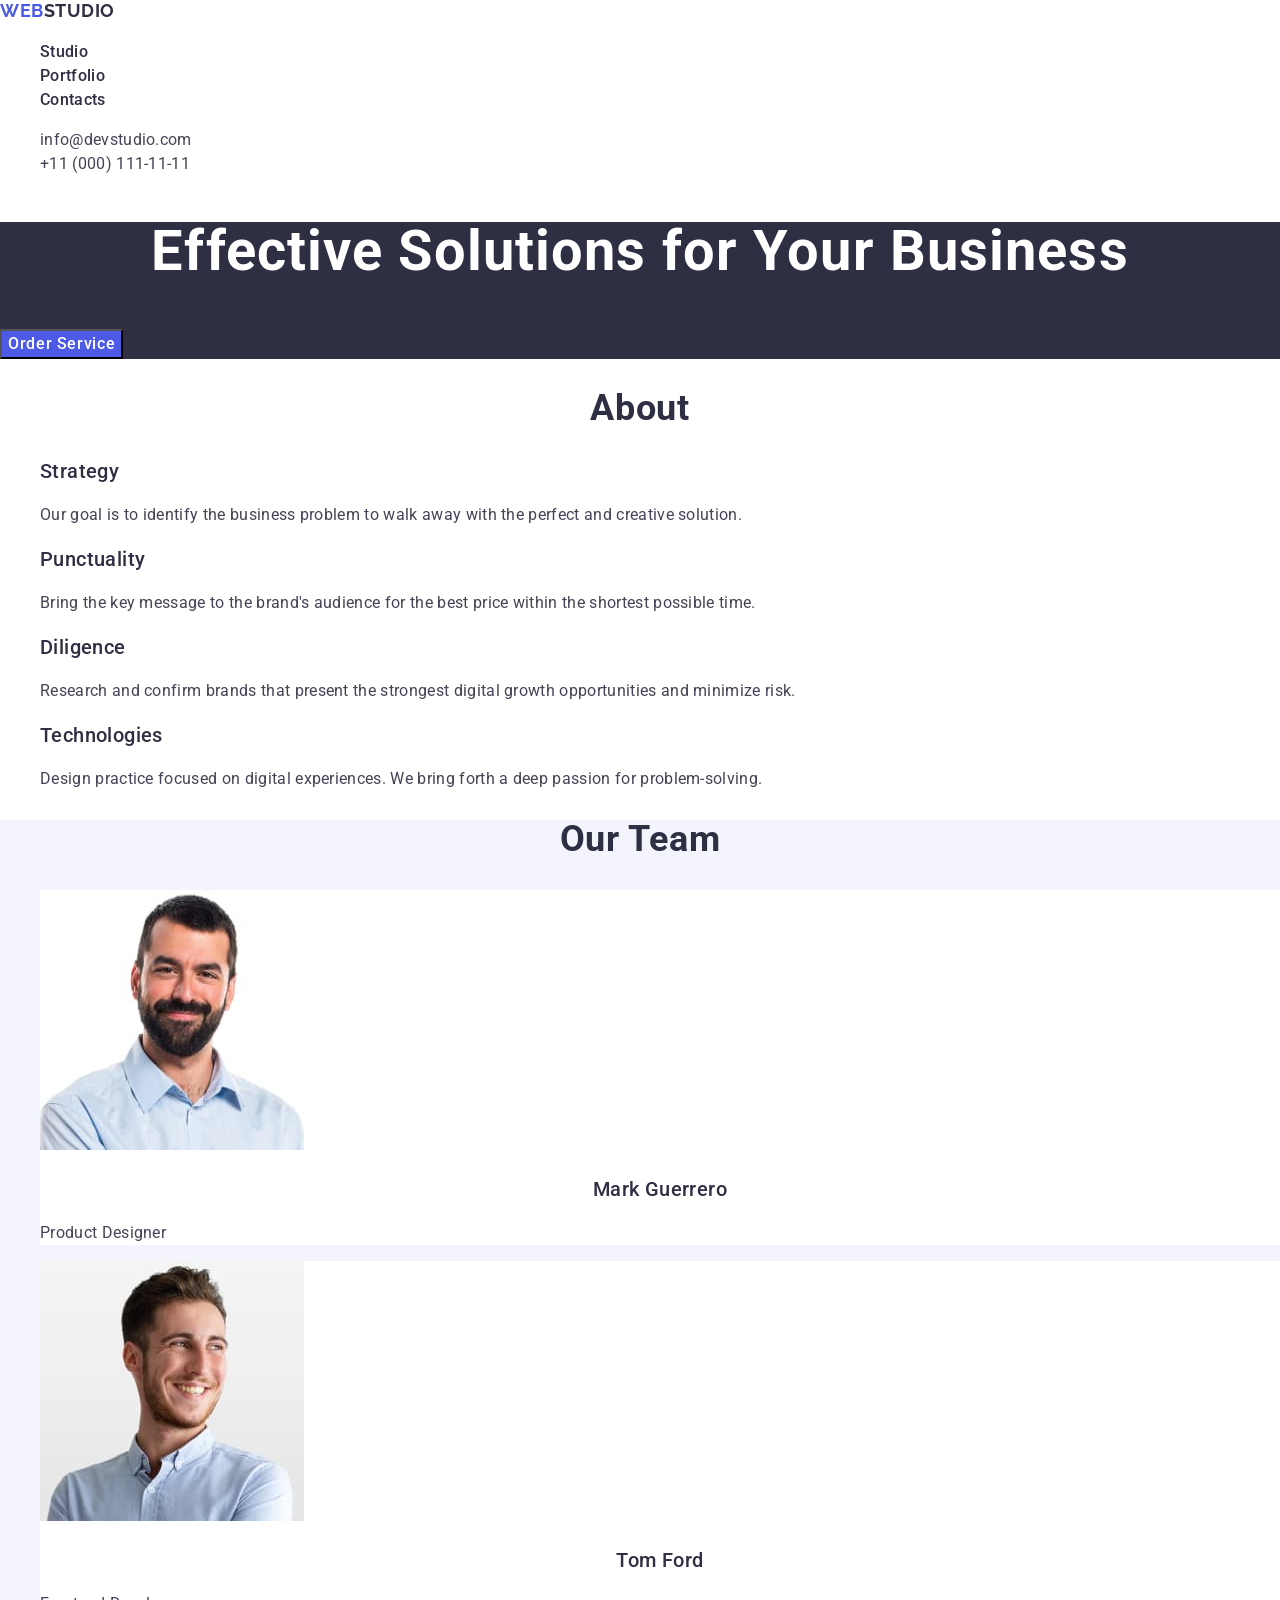
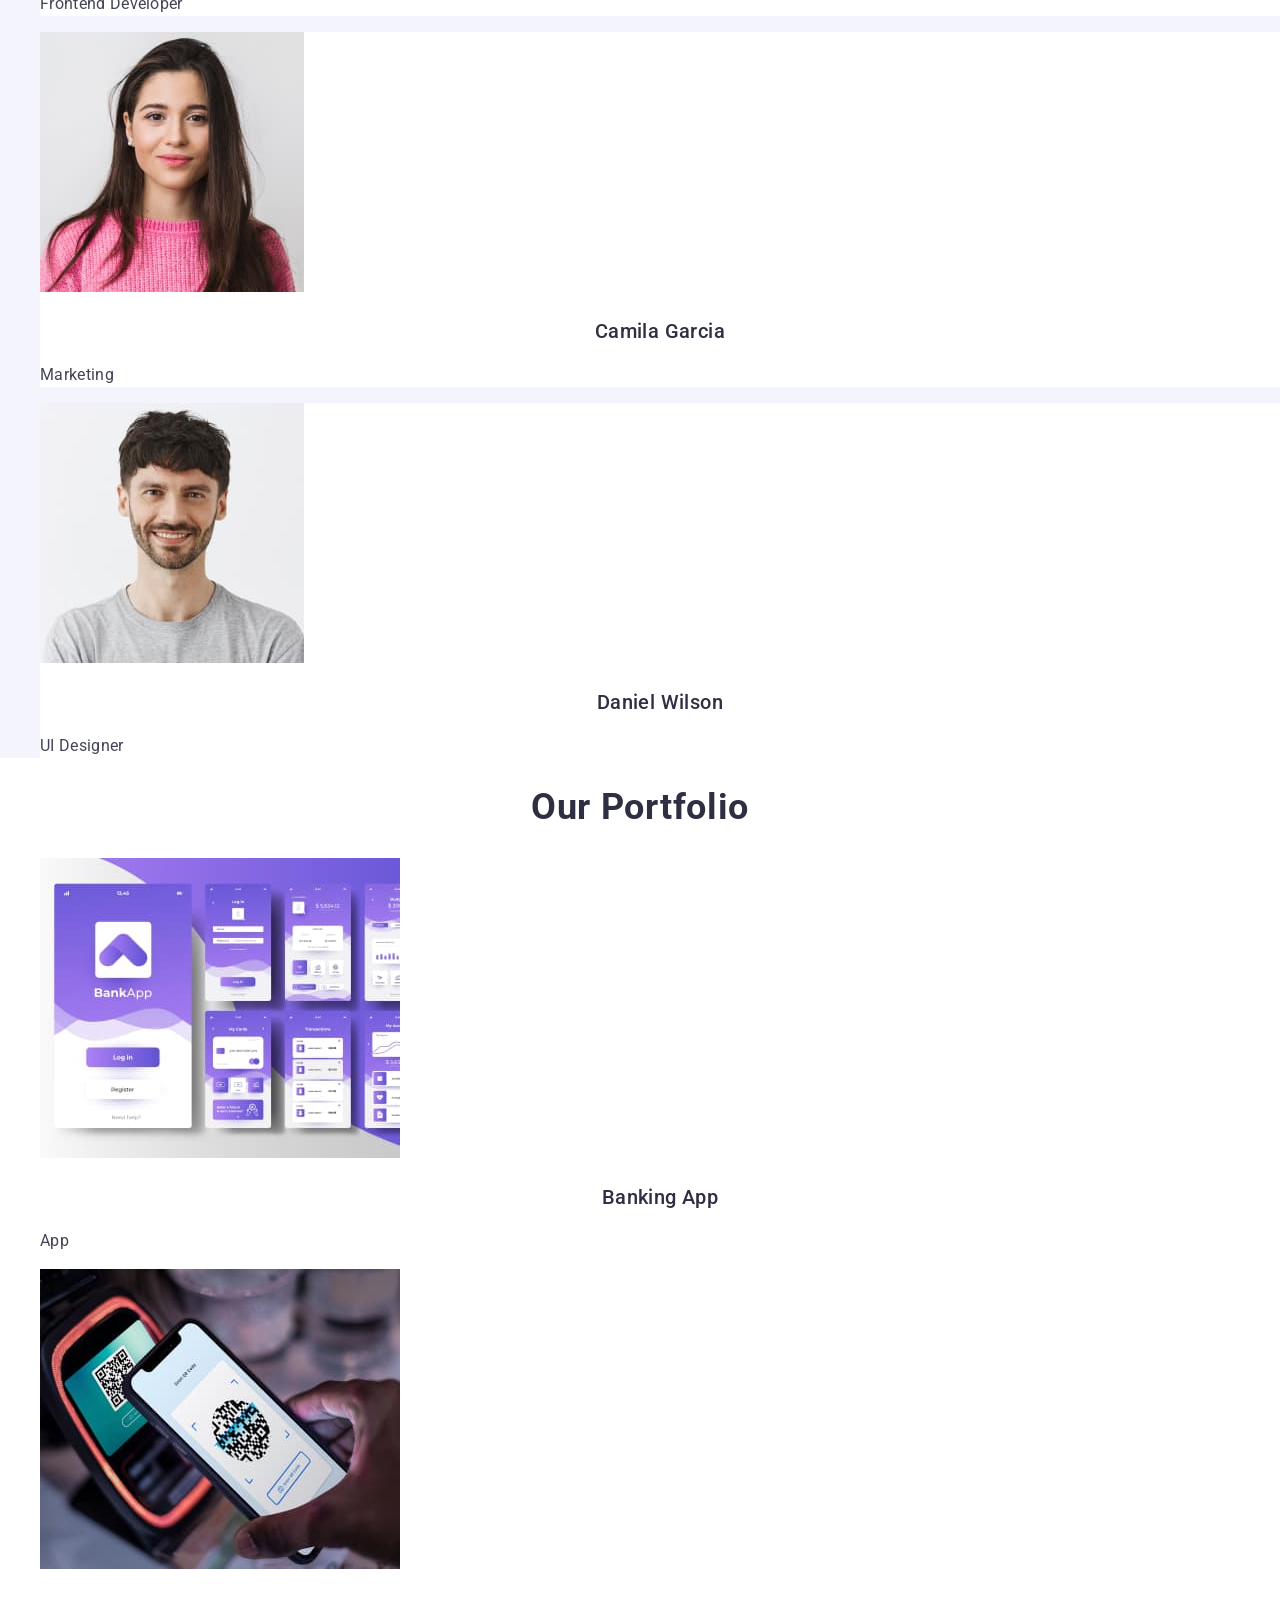
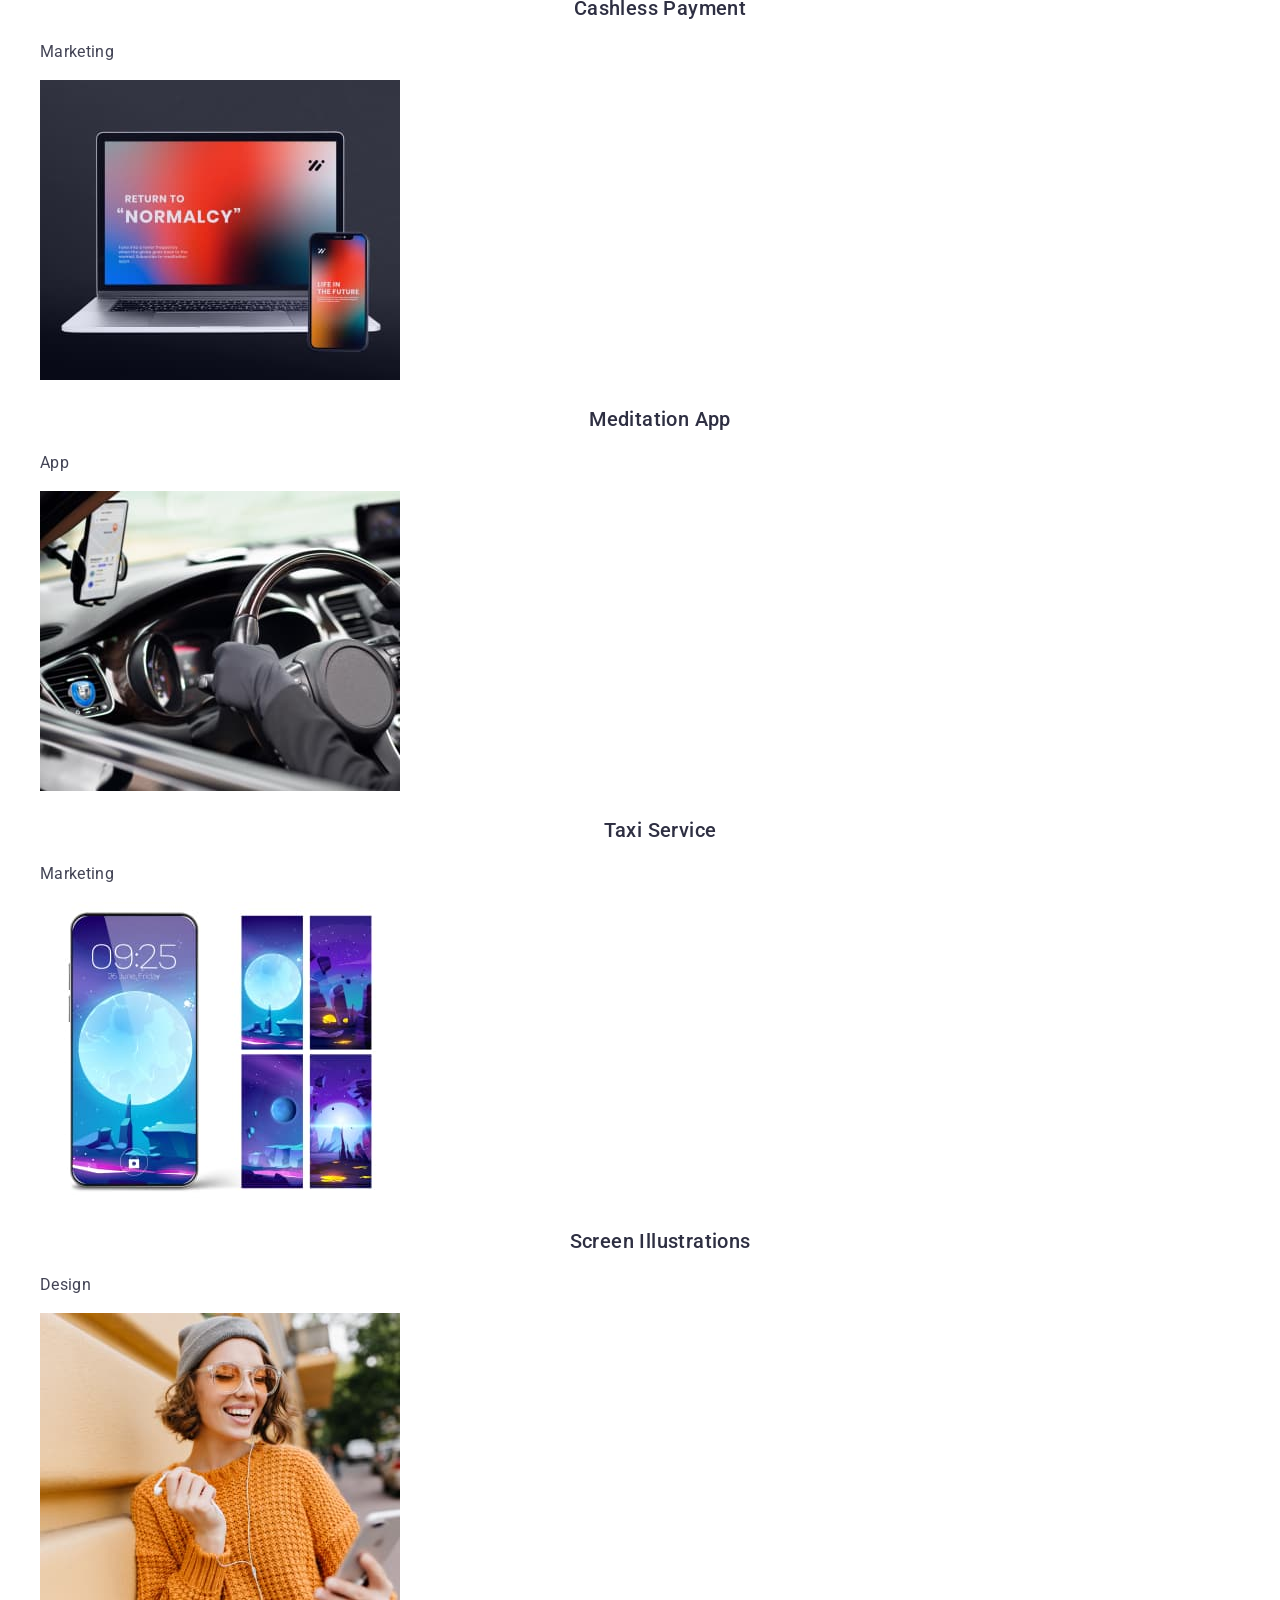
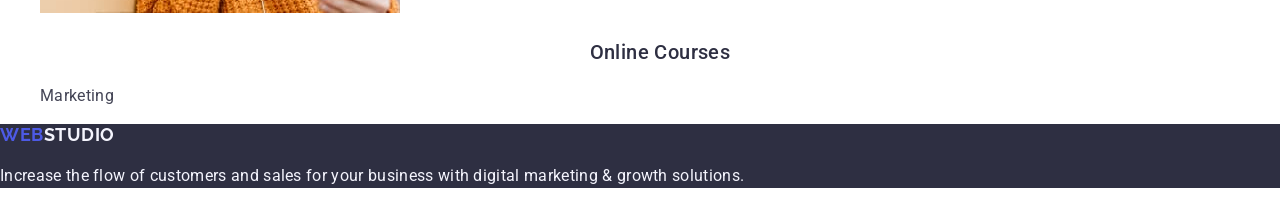
<file: index.html>
<!DOCTYPE html>
<html lang="en">

<head>
  <meta charset="UTF-8">
  <meta name="viewport" content="width=device-width, initial-scale=1.0">
  <title>Document</title>
  <link rel="preconnect" href="https://fonts.googleapis.com">
  <link rel="preconnect" href="https://fonts.gstatic.com" crossorigin>
  <link href="https://fonts.googleapis.com/css2?family=Raleway:wght@700&family=Roboto:wght@400;500;700;900&display=swap"
    rel="stylesheet">
  <link rel="stylesheet" href="https://cdnjs.cloudflare.com/ajax/libs/modern-normalize/2.0.0/modern-normalize.min.css">
  <link rel="stylesheet" href="./css/style.css">
</head>

<body>
  <header class="header">
    <nav >
      <a class="header-logo" href="./index.html">Web<span class="header-logo-black">Studio</span></a>
      <ul class="info-list">
        <li class="item"><a class="link" href="./index.html">Studio</a></li>
        <li class="item"><a class="link" href="">Portfolio</a></li>
        <li class="item"><a class="link" href="">Contacts</a></li>
      </ul>
    </nav>
    <address class="address">
      <ul class="social-list">
        <li class="item"><a class="link" href="mailto:info@devstudio.com">info@devstudio.com</a></li>
        <li class="item"><a class="link" href="tel:+110001111111">+11 (000) 111-11-11</a></li>
      </ul>
    </address>
  </header>
  <main>
    <section class="top">
      <h1 class="top-title">Effective Solutions
        for Your Business</h1>
      <button class="top-btn" type="button">Order Service</button>
    </section>

    <section class="about">
      <h2 class="section-title">About</h2>
      <ul class="about-list">
        <li class="about-item">
          <h3 class="title">Strategy</h3>
          <p class="text">Our goal is to identify the business
            problem to walk away with the perfect and creative solution.</p>
        </li>
        <li class="about-item">
          <h3 class="title">Punctuality</h3>
          <p class="text">Bring the key message to the brand's audience for the best price within the shortest possible time.</p>
        </li>
        <li class="about-item">
          <h3 class="title">Diligence</h3>
          <p class="text">Research and confirm brands that present the strongest digital growth opportunities and minimize risk.</p>
        </li>
        <li class="about-item">
          <h3 class="title">Technologies</h3>
          <p class="text">Design practice focused on digital experiences. We bring forth a deep passion for problem-solving.</p>
        </li>
      </ul>
    </section>

    <section class="team">
      <h2 class="section-title">Our Team</h2>
      <ul class="team-list">
        <li class="list-item">
          <img class="list-img" src="./images/img-1.jpg" alt="продукт дезайнер" width="264">
          <h3 class="title">Mark Guerrero</h3>
          <p class="text">Product Designer</p>
        </li>
        <li class="list-item">
          <img class="list-img" src="./images/img-2.jpg" alt="фронтенд розробник" width="264">
          <h3 class="title">Tom Ford</h3>
          <p class="text">Frontend Developer</p>
        </li>
        <li class="list-item">
          <img class="list-img" src="./images/img-3.jpg" alt="маркетолог" width="264">
          <h3 class="title">Camila Garcia</h3>
          <p class="text">Marketing</p>
        </li>
        <li class="list-item">
          <img class="list-img" src="./images/img-4.jpg" alt="юа дезайнер" width="264">
          <h3 class="title">Daniel Wilson</h3>
          <p class="text">UI Designer</p>
        </li>
      </ul>
    </section>
    <section class="portfolio">
      <h2 class="section-title">Our Portfolio</h2>
      <ul class="portfolio-list">
        <li class="list-item">
          <img class="list-img" src="./images/img-5.jpg" alt="маркетинг" width="360">
          <h3 class="title">Banking App</h3>
          <p class="text">App</p>
        </li>
        <li class="list-item">
          <img class="list-img" src="./images/img-6.jpg" alt="маркетинг" width="360">
          <h3 class="title">Cashless Payment</h3>
          <p class="text">Marketing</p>
        </li>
        <li class="list-item">
          <img class="list-img" src="./images/img-7.jpg" alt="маркетинг" width="360">
          <h3 class="title">Meditation App</h3>
          <p class="text">App</p>
        </li>
        <li class="list-item">
          <img class="list-img" src="./images/img-8.jpg" alt="маркетинг" width="360">
          <h3 class="title">Taxi Service</h3>
          <p class="text">Marketing</p>
        </li>
        <li class="list-item">
          <img class="list-img" src="./images/img-9.jpg" alt="маркетинг" width="360">
          <h3 class="title">Screen Illustrations</h3>
          <p class="text">Design</p>
        </li>
        <li class="list-item">
          <img class="list-img" src="./images/img-10.jpg" alt="маркетинг" width="360">
          <h3 class="title">Online Courses</h3>
          <p class="text">Marketing</p>
        </li>
      </ul>
    </section>
  </main>

  <footer class="footer">
    <a class="header-logo" href="./index.html">Web<span class="header-logo-white">Studio</span> </a>
    <p class="footer-text">
      Increase the flow of customers and sales for your business with digital marketing & growth solutions.
    </p>
  </footer>
</body>

</html>
</file>
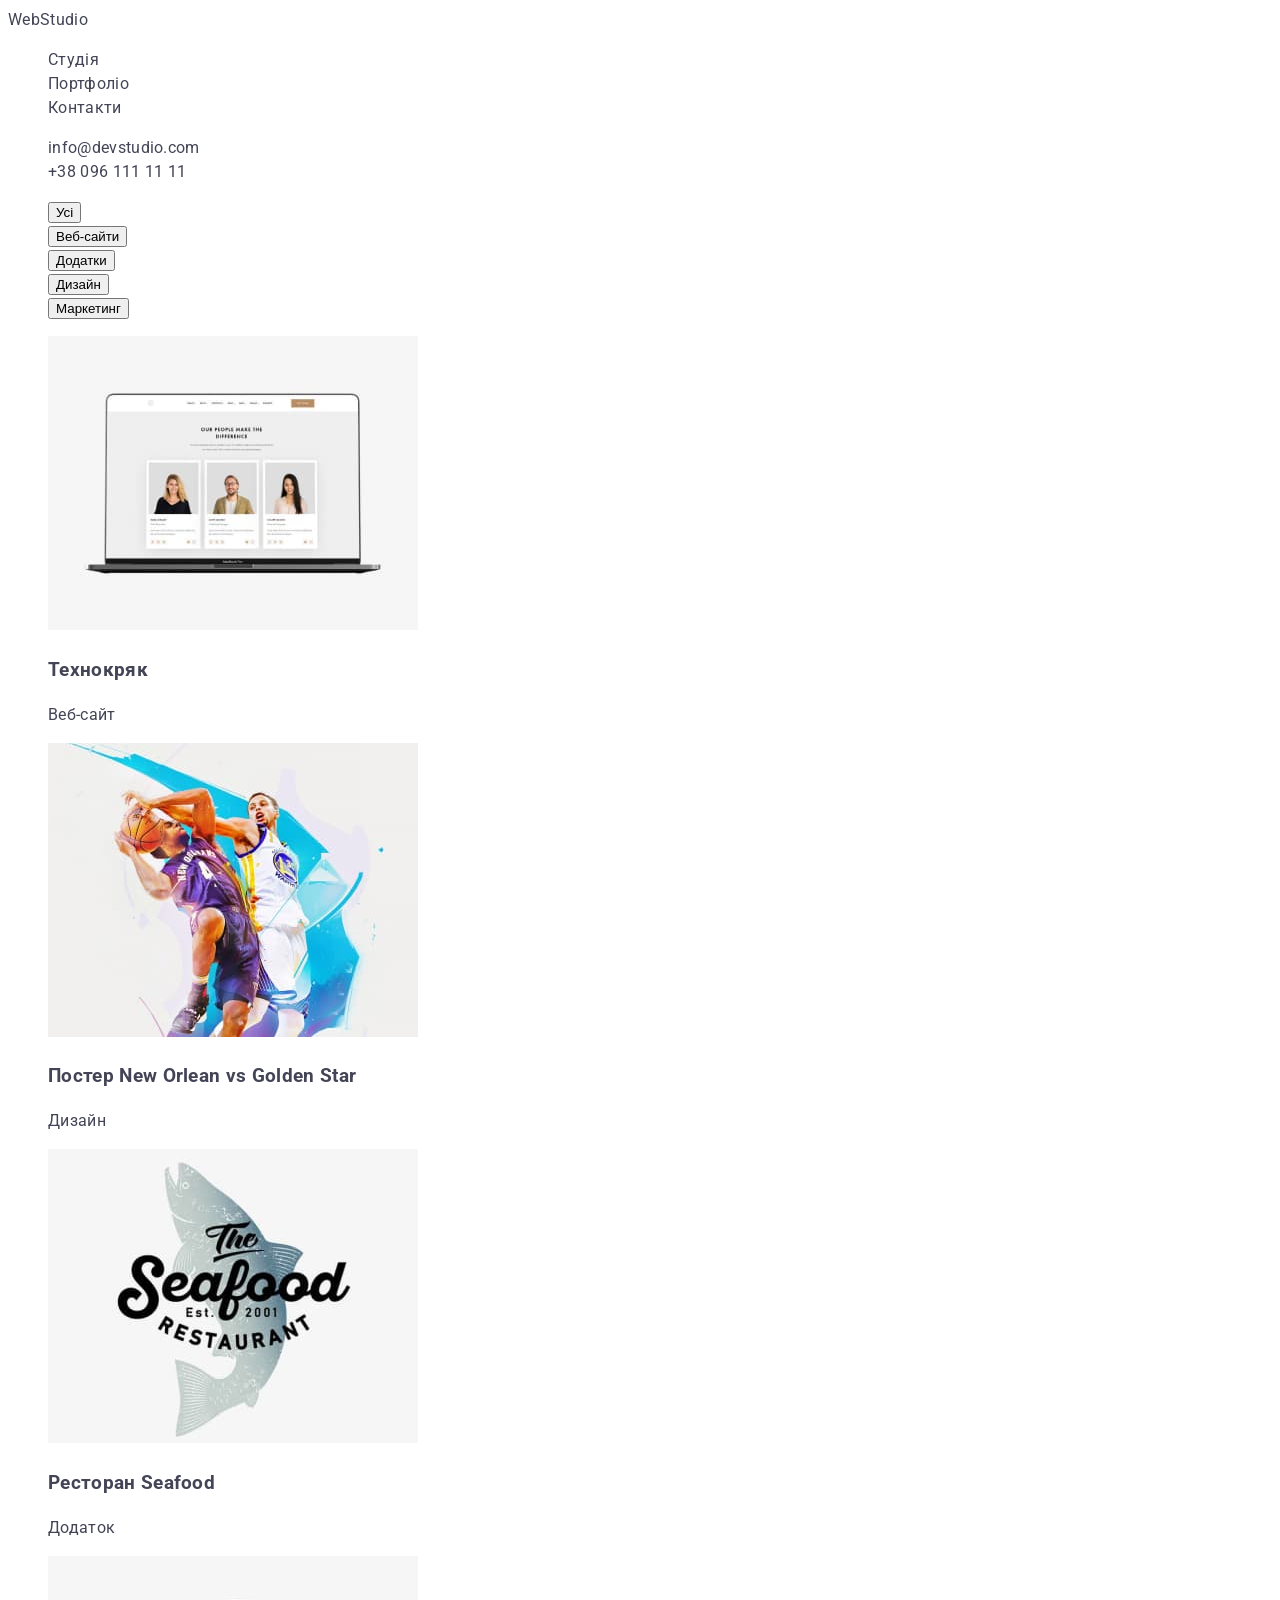
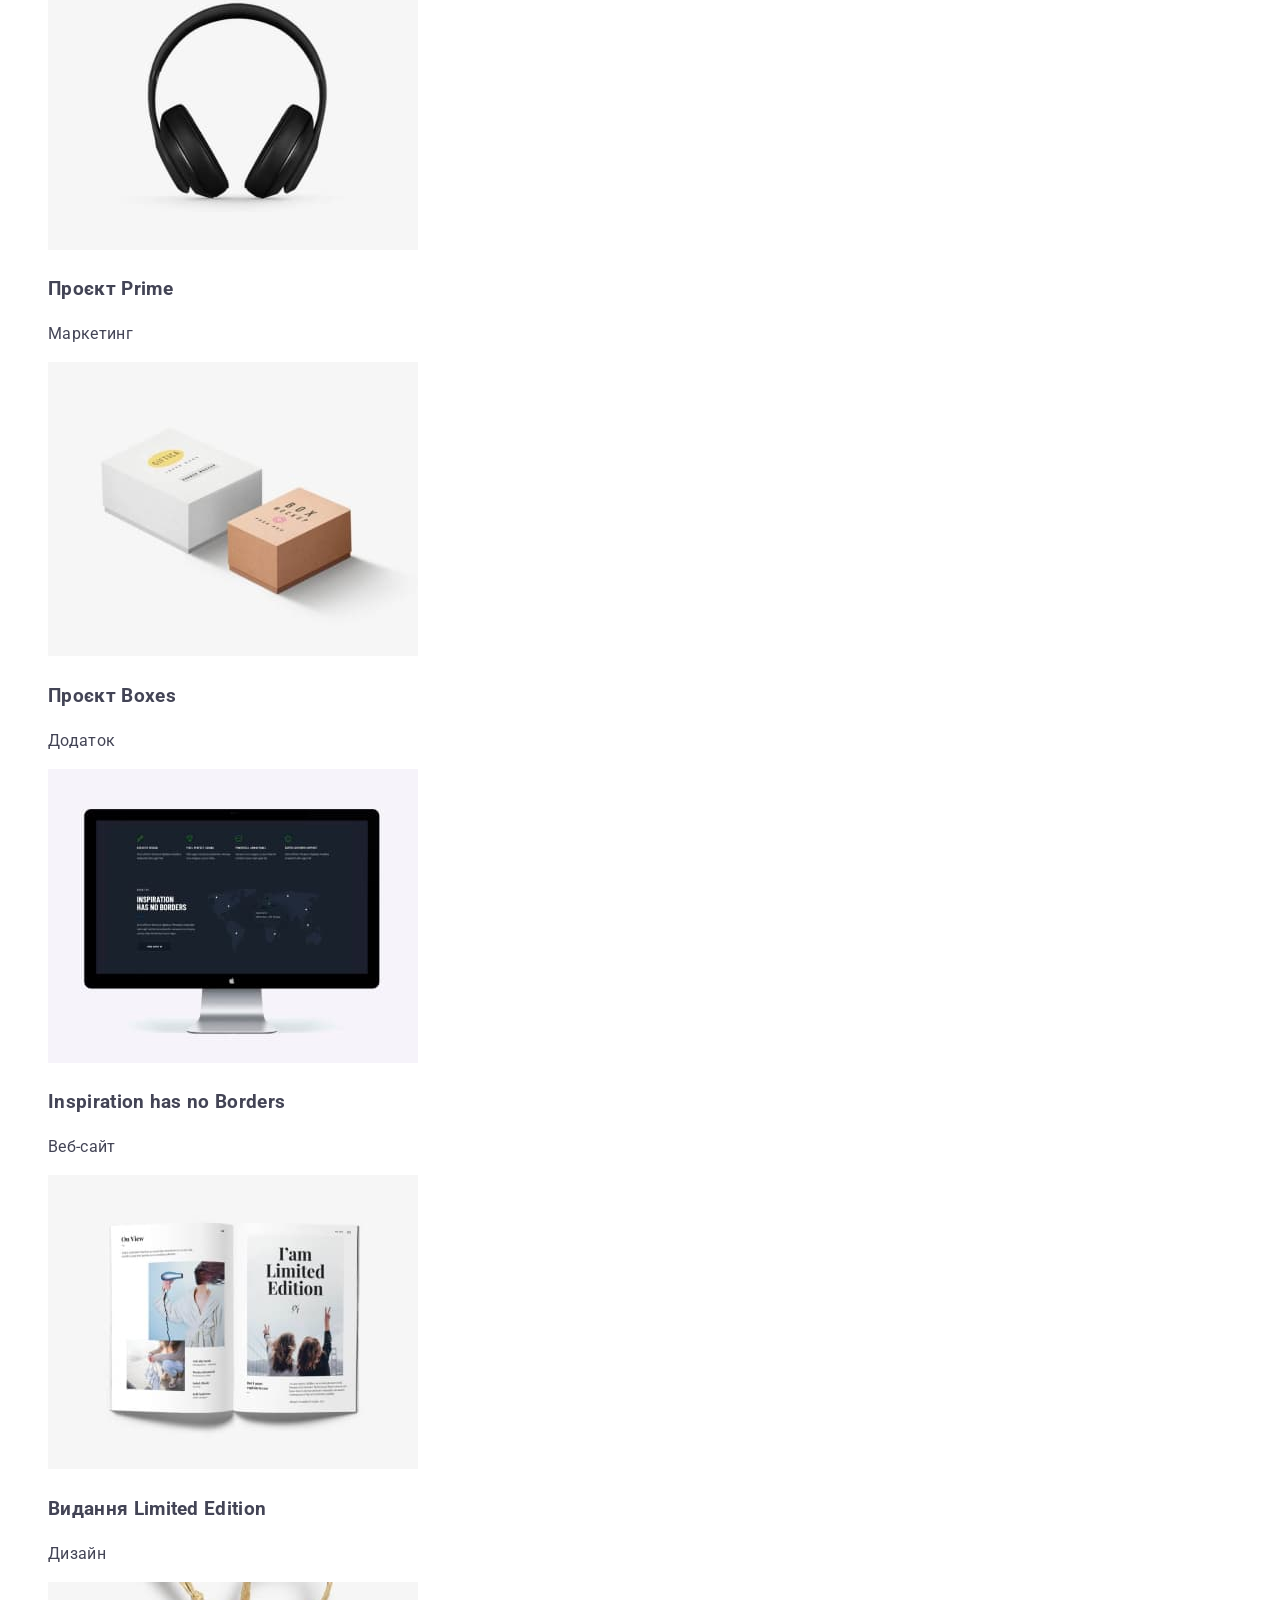
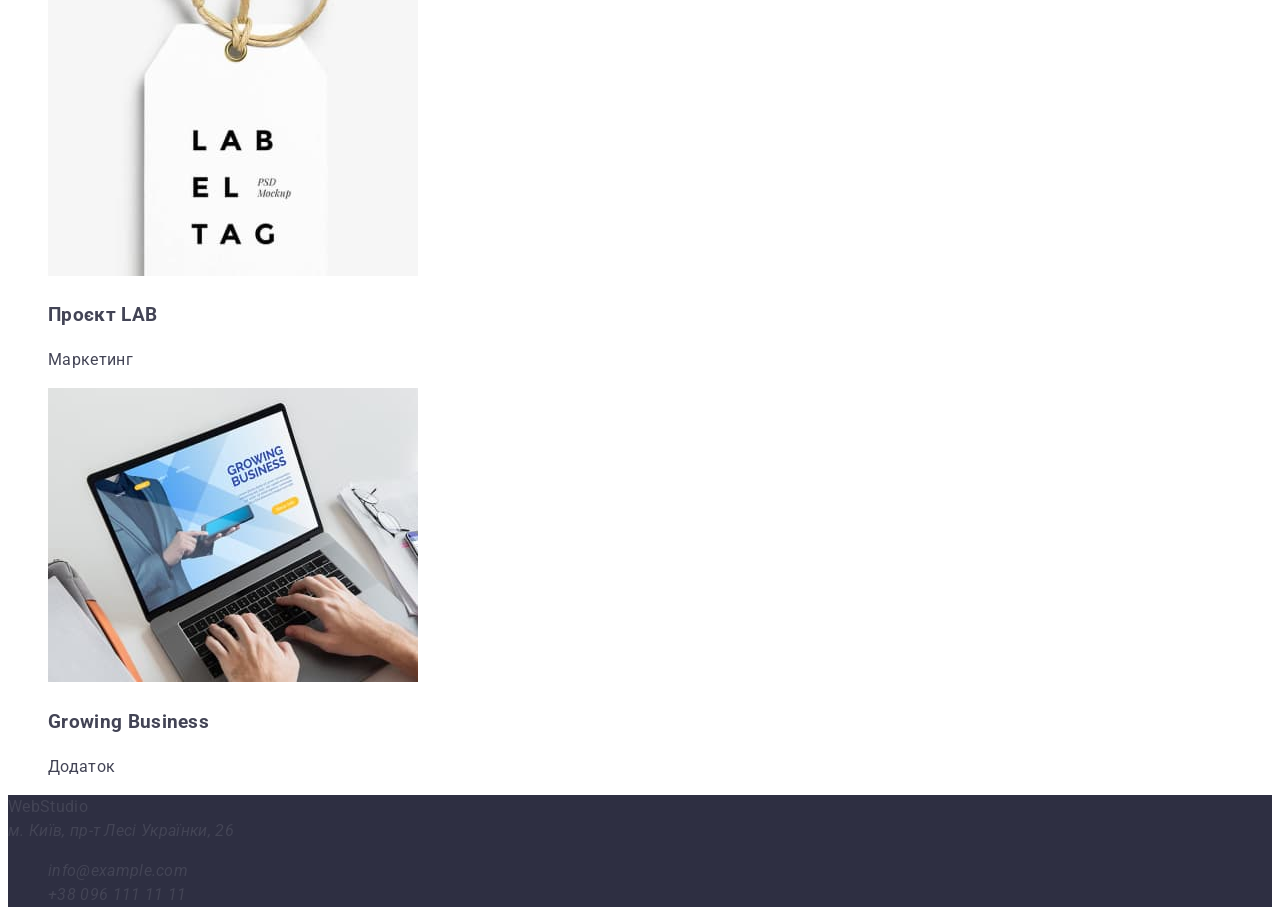
<file: portfolio.html>
<!DOCTYPE html>
<html lang="uk">
<head>
   <meta charset="UTF-8" />
   <meta http-equiv="X-UA-Compatible" content="IE=edge" />
   <meta name="viewport" content="width=device-width, initial-scale=1.0" />
   <title>Портфоліо</title>
<link href="https://fonts.googleapis.com/css2?family=Raleway:wght@700&family=Roboto:wght@400;500;700&display=swap" 
rel="stylesheet"/>
   <link rel="stylesheet" href="./css/style.css" />
</head>
<body class="body">
<header class="page-header">
   <nav class="nav-header">
      <a href="./" class="nav-logo"><span class="heder-logo">Web</span>Studio</a>
      <ul class="site-nav">
      <li><a href="./index.html" class="heder-link">Студія</a></li>
      <li><a href="./portfolio.html" class="nav-item">Портфоліо</a></li>
      <li><a href="#" class="heder-link">Контакти</a></li>
   </ul>
   <ul class="auth-nav">
      <li><a href="mailto:info@devstudio.com" class="nav-item">info@devstudio.com</a></li>
      <li><a href="tel:+380961111111" class="nav-link">+38 096 111 11 11</a></li>
   </ul>
</nav>
</header>
<main class="main">
   <section class="main-section">
      <h1 hidden>реклама</h1>
      <ul class="button-list">
      <li><button type="button" class="button-active">Усі</button></li>
      <li><button type="button" class="button">Веб-сайти</button></li>
      <li><button type="button" class="button">Додатки</button></li>
      <li><button type="button" class="button">Дизайн</button></li>
      <li><button type="button" class="button">Маркетинг</button></li>
      </ul>
      <ul class="work-list">
         <li class="item">
            <img src="./images/img1.jpg"
            alt="реклама"
            width="370"
            height="294"
            />
            <h3 class="title">Технокряк</h3>
            <p class="text">Веб-сайт</p>
      </li>
         <li class="item"><img src="./images/img2.jpg" 
            alt="реклама" 
            width="370"
            height="294"
            />
            <h3 class="title">Постер New Orlean vs Golden Star</h3>
            <p class="text">Дизайн</p>
         </li>
         <li class="item"><img src="./images/img3.jpg" 
            alt="реклама" 
            width="370"
            height="294"
            />
            <h3 class="title">Ресторан Seafood</h3>
            <p class="text">Додаток</p>
         </li>
         <li class="item">
            <img src="./images/img4.jpg" 
            alt="реклама" 
            width="370"
            height="294"
            />
            <h3 class="title">Проєкт Prime</h3>
            <p class="text">Маркетинг</p>
      </li>
         <li class="item"><img src="./images/img5.jpg"
            alt="реклама" 
            width="370"
            height="294"
            />
            <h3 class="title">Проєкт Boxes</h3>
            <p class="text" >Додаток</p>
         </li>
         <li class="item"><img src="./images/img6.jpg" 
            alt="реклама" 
            width="370"
            height="294"
            />
            <h3 class="title">Inspiration has no Borders</h3>
            <p class="text">Веб-сайт</p>
         </li>
         <li class="item">
            <img src="./images/img7.jpg"
            alt="реклама" 
            width="370"
            height="294"
            />
            <h3 class="title">Видання Limited Edition</h3>
            <p class="text">Дизайн</p>
      </li>
         <li class="item"><img src="./images/img8.jpg" 
            alt="реклама" 
            width="370"
            height="294"
            />
            <h3 class="title">Проєкт LAB</h3>
            <p class="text">Маркетинг</p>
         </li>
         <li class="item"><img src="./images/img9.jpg"
            alt="реклама" 
            width="370"
            height="294"
            />
            <h3 class="title">Growing Business</h3>
            <p class="text">Додаток</p>
         </li>
      </ul>
</section>
</main>
<footer class="footer">
   <a href="#" class="foter-logo"><span class="foter-studio">Web</span>Studio</a>
   <address class="foter-adres">м. Київ, пр-т Лесі Українки, 26
   <ul class="foter-list">
      <li class="foter-active"><a href=",ailto:info@example.com" class="foter-link">info@example.com</a></li>
      <li class="foter-active"><a href="tel:+380961111111" class="foter-active-link">+38 096 111 11 11</a></li>
   </ul>
</address>
</footer>
</body>
</html>
</file>
<file: css/style.css>
body {
  font-family: 'Roboto', sans-serif;
  font-weight: 400;
  font-size: 16px;
  line-height: 1.5;
  letter-spacing: 0.02em;
  color: #434455;
  background-color: #fff;
}
ul,
ol {
  list-style-type: none;
}
a {
  color: inherit;
  text-decoration: none;
}
button {
  cursor: pointer;
}
/* header */
.header-logo {
  font-family: 'Raleway', sans-serif;
  font-weight: 700;
  font-size: 18px;
  line-height: 1.17;
  letter-spacing: 0.54px;
  color: #4d5ae5;
  text-transform: uppercase;
}
.header-logo-black {
  color: #2e2f42;
}
.info-list {
  font-weight: 500;
  font-size: 16px;
  line-height: 1.5;
  letter-spacing: 0.32px;
  color: #2e2f42;
}
.info-list .link:hover {
  color: #404bbf;
}
.info-list .link:active {
  color: #404bbf;
}
.info-list .link:focus {
  color: #404bbf;
}
.address{
  font-style: normal;
}
.social-list .link {
  letter-spacing: 0.32px;
  color: #434455;
}
.social-list .link:hover {
  color: #404bbf;
}
.social-list .link:focus{
  color: #404bbf;
}
.top {
  background-color: #2e2f42;
}
.top-title {
  font-size: 56px;
  line-height: 1.07;
  letter-spacing: 1.12px;
  text-align: center;
  color: #fff;
}
.top-btn {
  font-weight: 500;
  font-size: 16px;
  line-height: 1.5;
  letter-spacing: 0.64px;
  color: #fff;
  background-color: #4d5ae5;
  cursor: pointer;
}
/* top */
.top-btn:hover {
  background-color: #404bbf;
}
.top-btn:focus {
  background-color:  #404BBF;
}
.section-title {
  font-weight: 700;
  font-size: 36px;
  line-height: 1.11;
  letter-spacing: 0.72px;
  text-transform: capitalize;
  text-align: center;
  color: #2e2f42;
}
/* about */
.about-list .title{
  font-weight: 500;
  font-size: 20px;
  line-height: 1.2; 
  letter-spacing: 0.02em;
  color: #2e2f42;
}
.about-list .text{
  font-size: 16px;
  line-height: 1.5;
  letter-spacing: 0.02em;
}
/* team */
.team{
  background-color: #F4F4FD;
}
.team-list .list-item{
  background-color: #FFFFFF;
}
.team-list .title{
  font-weight: 500;
  font-size: 20px;
  line-height: 1.2;
  letter-spacing: 0.02em;
  text-align: center;
  color: #2e2f42;
}
.team-list .text{
  font-size: 16px;
  line-height: 1.5;
  letter-spacing: 0.02em;
}
/* portfolio */
.portfolio-list .title{
  font-weight: 500;
  font-size: 20px;
  line-height: 1.2; 
  letter-spacing: 0.02em;
  text-align: center;
  text-transform: capitalize;
  color: #2e2f42;
}
.portfolio-list .text{
  font-size: 16px;
  line-height: 1.5;
  letter-spacing: 0.02em;
}
/* footer */
.footer{
  background-color: #2e2f42;
}
.footer .header-logo{
  font-weight: 700;
  font-size: 18px;
  line-height: 1.17;
  letter-spacing: 0.03em;
  text-transform: uppercase;
  color: #4d5ae5;
}
.header-logo-white{
  color: #f4f4fd;
}
.footer-text{
  line-height: 1.5;
  letter-spacing: 0.02em;
  color: #f4f4fd;
}
</file>
